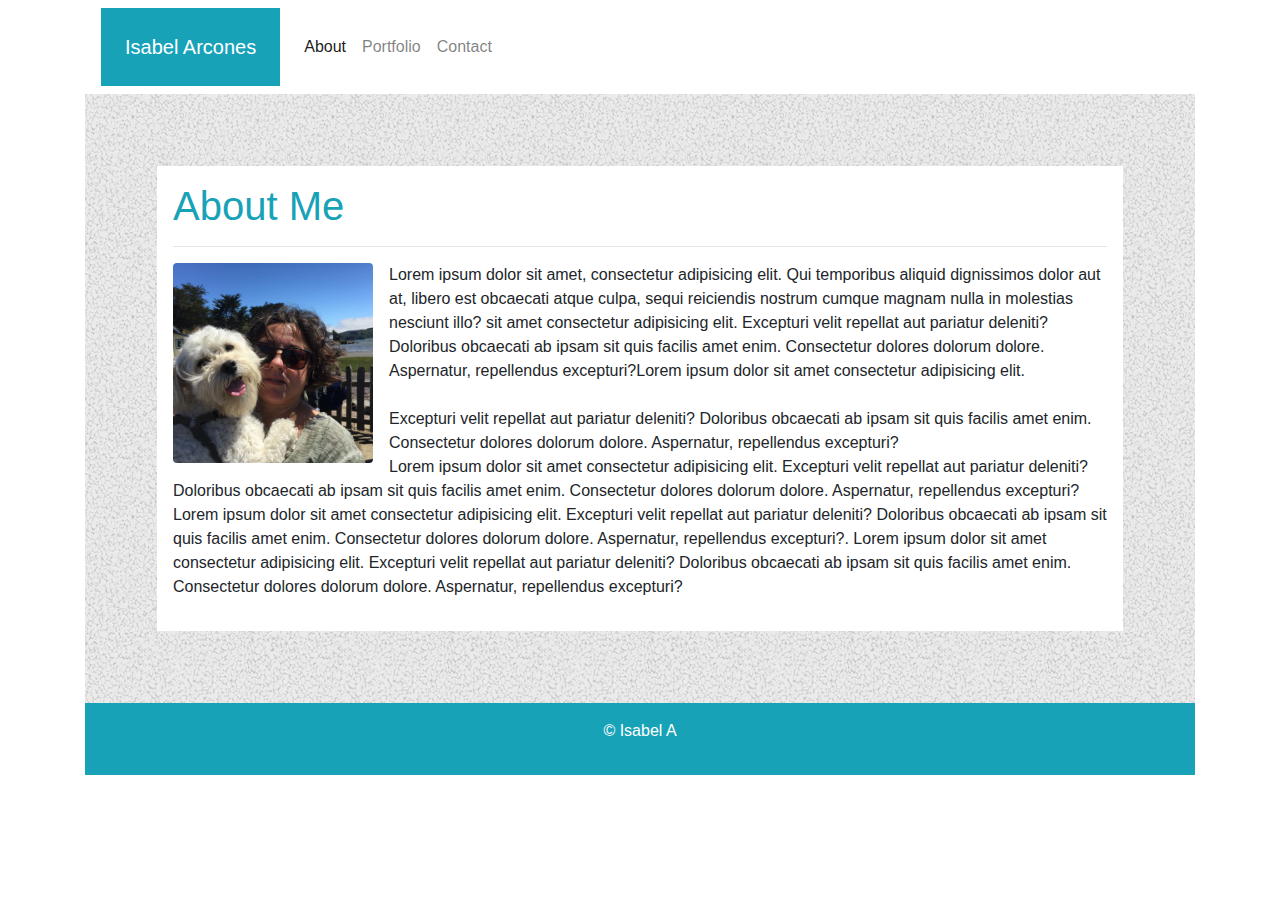
<file: index.html>
<!DOCTYPE html>
<html lang="en-us">

<head>

    <meta charset="utf-8">
    <meta name="viewport" content="width=device-width, initial-scale=1, shrink-to-fit=no">
    <title>Bootstrap-Portfolio</title>
    <link rel="stylesheet" href="./assets/css/reset.css">
    <link rel="stylesheet" href="https://maxcdn.bootstrapcdn.com/bootstrap/4.0.0/css/bootstrap.min.css">
    <link rel="stylesheet" href="./assets/css/style.css">  

</head>

<body>

    <div class="container"> 

        <nav class="navbar navbar-expand-lg navbar-light bg-white">
                <a class="navbar-brand bg-info p-4 text-white" href="#">Isabel Arcones</a>
                <button class="navbar-toggler" type="button" data-toggle="collapse" data-target="#navbarSupportedContent" aria-controls="navbarSupportedContent" aria-expanded="false" aria-label="Toggle navigation">
                  <span class="navbar-toggler-icon"></span>
                </button>
              
                <div class="collapse navbar-collapse" id="navbarSupportedContent">
                  <ul class="navbar-nav mr-auto">
                    <li class="nav-item active">
                      <a class="nav-link" href="index.html">About <span class="sr-only">(current)</span></a>
                    </li>
                    <li class="nav-item">
                      <a class="nav-link" href="portfolio.html">Portfolio</a>
                    </li>
                    <li class="nav-item dropdown">
                      
                    <a class="nav-link" href="contact.html">Contact</a>
                    </li>
                
                  </ul>
   
                </div>
              </nav>
  
        <div class="container p-4 X-content-bg">
            <div class="container-sm bg-white m-5 p-3">
                <div class="page-header text-info">
                    <h1>About Me</h1>
                    <hr>
                </div>
                <img src="./assets/images/profile-pic.JPG" width= 200px alt="" class="img-fluid  
                float-left float-sm-right float-md-left float-lg- 
                right float-xl-left mr-3 rounded">
                <p>Lorem ipsum dolor sit amet, consectetur adipisicing elit. Qui  
                temporibus aliquid dignissimos dolor aut at, libero est   
                obcaecati atque culpa, sequi reiciendis nostrum cumque magnam  
                nulla in molestias nesciunt illo?
                sit amet consectetur adipisicing elit. Excepturi velit repellat aut pariatur deleniti? Doloribus obcaecati ab ipsam sit quis facilis amet enim. Consectetur dolores dolorum dolore. Aspernatur, repellendus excepturi?Lorem ipsum dolor sit amet consectetur adipisicing elit.
                <br><br>
                Excepturi velit repellat aut pariatur deleniti? Doloribus obcaecati ab ipsam sit quis facilis amet enim. Consectetur dolores dolorum dolore. Aspernatur, repellendus excepturi?
                <br>
                Lorem ipsum dolor sit amet consectetur adipisicing elit. Excepturi velit repellat aut pariatur deleniti? Doloribus obcaecati ab ipsam sit quis facilis amet enim. Consectetur dolores dolorum dolore. Aspernatur, repellendus excepturi?
                <br>
                Lorem ipsum dolor sit amet consectetur adipisicing elit. Excepturi velit repellat aut pariatur deleniti? Doloribus obcaecati ab ipsam sit quis facilis amet enim. Consectetur dolores dolorum dolore. Aspernatur, repellendus excepturi?. Lorem ipsum dolor sit amet consectetur adipisicing elit. Excepturi velit repellat aut pariatur deleniti? Doloribus obcaecati ab ipsam sit quis facilis amet enim. Consectetur dolores dolorum dolore. Aspernatur, repellendus excepturi?</p>
            </div>  

        </div>
            
        <div class="footer text-center text-white bg-info pt-3 pb-3">
                <p>&copy; Isabel A</p>
        </div>
    </div>


    <!-- JAVASCRIPT -->
    <script src="https://code.jquery.com/jquery-3.2.1.slim.min.js" integrity="sha384-KJ3o2DKtIkvYIK3UENzmM7KCkRr/rE9/Qpg6aAZGJwFDMVNA/GpGFF93hXpG5KkN" crossorigin="anonymous"></script>
    <script src="https://cdnjs.cloudflare.com/ajax/libs/popper.js/1.12.9/umd/popper.min.js" integrity="sha384-ApNbgh9B+Y1QKtv3Rn7W3mgPxhU9K/ScQsAP7hUibX39j7fakFPskvXusvfa0b4Q" crossorigin="anonymous"></script>
    <script src="https://maxcdn.bootstrapcdn.com/bootstrap/4.0.0/js/bootstrap.min.js" integrity="sha384-JZR6Spejh4U02d8jOt6vLEHfe/JQGiRRSQQxSfFWpi1MquVdAyjUar5+76PVCmYl" crossorigin="anonymous"></script>
</body>
</html>
</file>
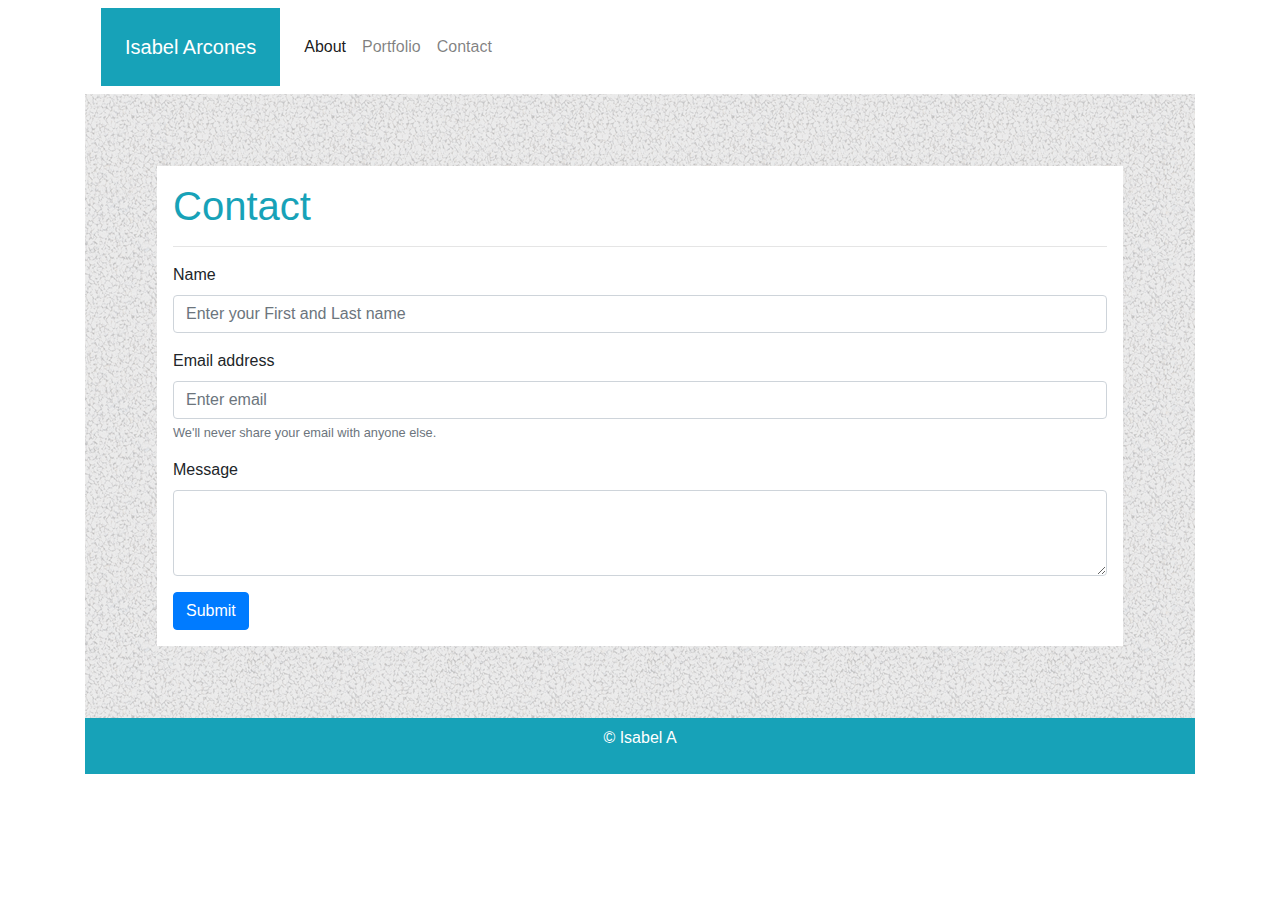
<file: contact.html>
<!DOCTYPE html>
<html lang="en-us">

<head>

    <meta charset="utf-8">
    <meta name="viewport" content="width=device-width, initial-scale=1, shrink-to-fit=no">
    <title>Bootstrap-Portfolio</title>
    <link rel="stylesheet" href="./assets/css/reset.css">
    <link rel="stylesheet" href="https://maxcdn.bootstrapcdn.com/bootstrap/4.0.0/css/bootstrap.min.css">
    <link rel="stylesheet" href="./assets/css/style.css">  

</head>

<body>

    <div class="container"> 

        <nav class="navbar navbar-expand-lg navbar-light bg-white">
            <a class="navbar-brand bg-info p-4 text-white" href="#">Isabel Arcones</a>
            <button class="navbar-toggler" type="button" data-toggle="collapse" data-target="#navbarSupportedContent" aria-controls="navbarSupportedContent" aria-expanded="false" aria-label="Toggle navigation">
              <span class="navbar-toggler-icon"></span>
            </button>
          
            <div class="collapse navbar-collapse" id="navbarSupportedContent">
              <ul class="navbar-nav mr-auto">
                <li class="nav-item active">
                  <a class="nav-link" href="index.html">About <span class="sr-only">(current)</span></a>
                </li>
                <li class="nav-item">
                  <a class="nav-link" href="portfolio.html">Portfolio</a>
                </li>
                <li class="nav-item dropdown">
                  
                <a class="nav-link" href="contact.html">Contact</a>
                </li>
            
              </ul>

            </div>
          </nav>
  
        <div class="container p-4 X-content-bg">
            <div class="container-sm bg-white m-5 p-3">
                <div class="page-header text-info">
                    <h1>Contact</h1>
                    <hr>
                </div>
                <form>
                    <div class="form-group">
                        <label for="InputName">Name</label>
                        <input type="Name" class="form-control" id="InputName" aria-describedby="nameHelp" placeholder="Enter your First and Last name">
                    </div>
                    <div class="form-group">
                        <label for="InputEmail">Email address</label>
                        <input type="email" class="form-control" id="InputEmail" aria-describedby="emailHelp" placeholder="Enter email">
                        <small id="emailHelp" class="form-text text-muted">We'll never share your email with anyone else.</small>
                    </div>
                        <div class="form-group">
                        <label for="InputMessage">Message</label>
                        <textarea class="form-control" id="InputMessage" rows="3"></textarea>
                        </div>
                        
                    <button type="submit" class="btn btn-primary">Submit</button>
                </form>
            </div>  
        </div>
        
        <div class="footer text-center text-white bg-info pt-2 pb-2">
                <p>&copy; Isabel A</p>
        </div>
    </div>

<!-- JAVASCRIPT -->
<script src="https://code.jquery.com/jquery-3.2.1.slim.min.js" integrity="sha384-KJ3o2DKtIkvYIK3UENzmM7KCkRr/rE9/Qpg6aAZGJwFDMVNA/GpGFF93hXpG5KkN" crossorigin="anonymous"></script>
<script src="https://cdnjs.cloudflare.com/ajax/libs/popper.js/1.12.9/umd/popper.min.js" integrity="sha384-ApNbgh9B+Y1QKtv3Rn7W3mgPxhU9K/ScQsAP7hUibX39j7fakFPskvXusvfa0b4Q" crossorigin="anonymous"></script>
<script src="https://maxcdn.bootstrapcdn.com/bootstrap/4.0.0/js/bootstrap.min.js" integrity="sha384-JZR6Spejh4U02d8jOt6vLEHfe/JQGiRRSQQxSfFWpi1MquVdAyjUar5+76PVCmYl" crossorigin="anonymous"></script>

</body>
</html>
</file>
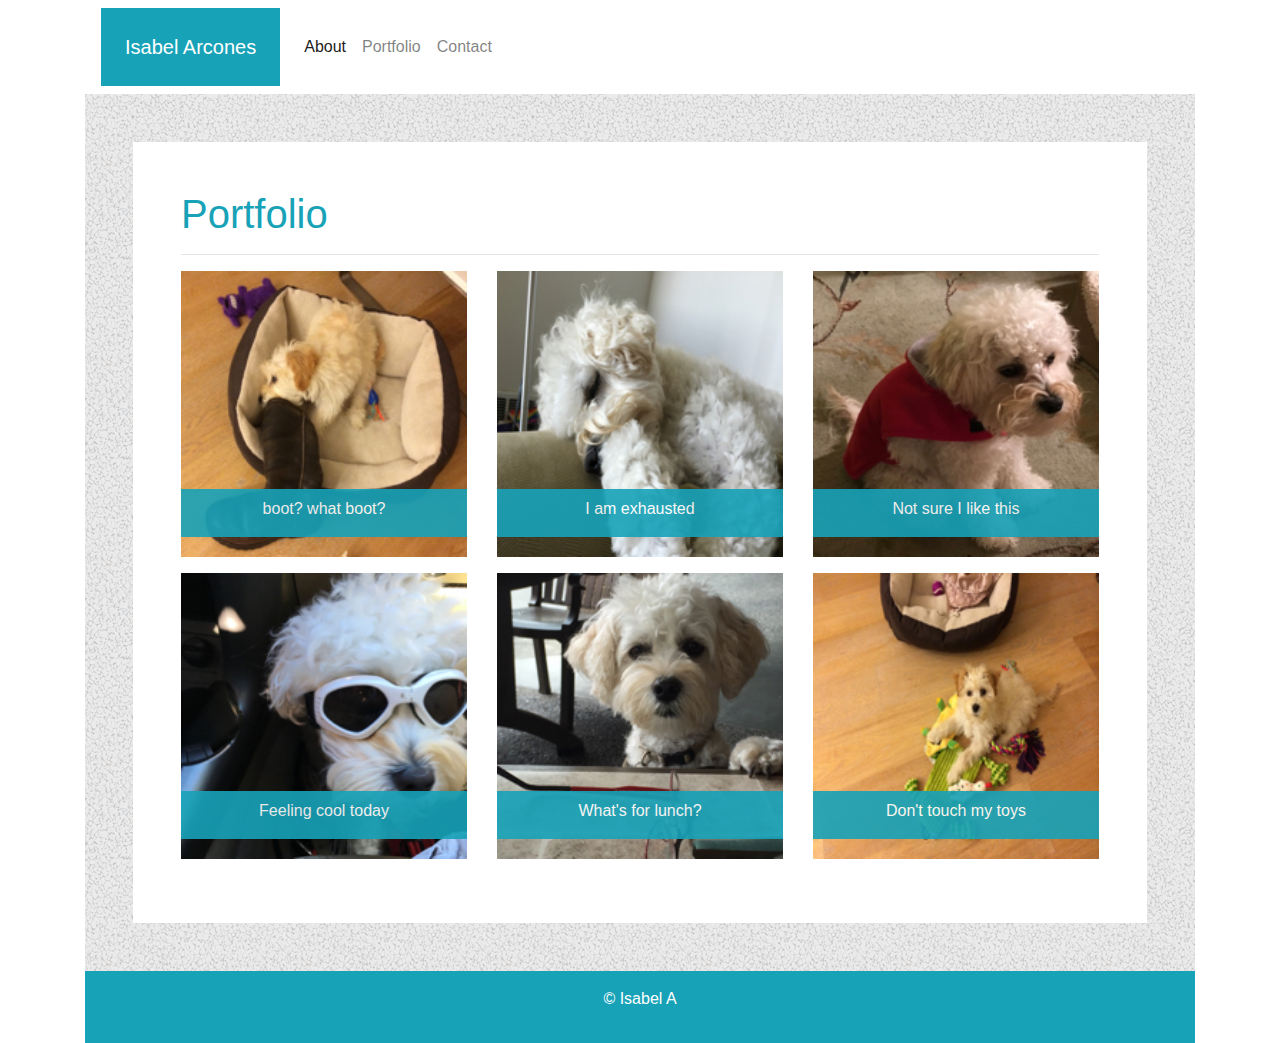
<file: portfolio.html>
<!DOCTYPE html>
<html lang="en-us">

<head>

    <meta charset="utf-8">
    <meta name="viewport" content="width=device-width, initial-scale=1, shrink-to-fit=no">
    <title>Bootstrap-Portfolio</title>
    <link rel="stylesheet" href="./assets/css/reset.css">
    <link rel="stylesheet" href="https://maxcdn.bootstrapcdn.com/bootstrap/4.0.0/css/bootstrap.min.css">
    <link rel="stylesheet" href="./assets/css/style.css">  

</head>

<body>
    <div class="container"> 

        <nav class="navbar navbar-expand-lg navbar-light bg-white">
            <a class="navbar-brand bg-info p-4 text-white" href="#">Isabel Arcones</a>
            <button class="navbar-toggler" type="button" data-toggle="collapse" data-target="#navbarSupportedContent" aria-controls="navbarSupportedContent" aria-expanded="false" aria-label="Toggle navigation">
              <span class="navbar-toggler-icon"></span>
            </button>
          
            <div class="collapse navbar-collapse" id="navbarSupportedContent">
              <ul class="navbar-nav mr-auto">
                <li class="nav-item active">
                  <a class="nav-link" href="index.html">About <span class="sr-only">(current)</span></a>
                </li>
                <li class="nav-item">
                  <a class="nav-link" href="portfolio.html">Portfolio</a>
                </li>
                <li class="nav-item dropdown">
                  
                <a class="nav-link" href="contact.html">Contact</a>
                </li>
            
              </ul>

            </div>
          </nav>
  
        <div class="container p-5 X-content-bg">
            
            <div class="container bg-white p-5">

                <div class="page-header text-info">
                    <h1>Portfolio</h1>
                    <hr>
                </div>

                <div class="row">
                    <div class="col-md-4 mb-3">
                        <div class="thumbnail">
                            <img src="./assets/images/1-1.jpg" alt="1-1.jpg" style="width:100%">
                            <div class="caption X-banner bg-info text-center text-white pt-2">
                                <p>boot? what boot?</p>
                            </div>
                        </div>
                    </div>
                    <div class="col-md-4 mb-3">
                        <div class="thumbnail">
                            <img src="./assets/images/2-1.jpg" alt="2-1.jpg" style="width:100%">
                            <div class="caption X-banner bg-info text-center text-white pt-2">
                                <p>I am exhausted</p>
                            </div>
                        </div>
                    </div>
                    <div class="col-md-4 mb-3">
                        <div class="thumbnail">
                            <img src="./assets/images/3-1.jpg" alt="3-1.jpg" style="width:100%">
                            <div class="caption X-banner bg-info text-center text-white pt-2">
                                <p>Not sure I like this</p>
                            </div>
                        </div>
                    </div>
                </div>
                <div class="row">
                    <div class="col-md-4 mb-3">
                        <div class="thumbnail">
                            <img src="./assets/images/4-1.jpg" alt="4-1.jpg" style="width:100%">
                            <div class="caption X-banner bg-info text-center text-white pt-2">
                                <p>Feeling cool today</p>
                            </div>
                        </div>
                    </div>
                    <div class="col-md-4 mb-3">
                        <div class="thumbnail">
                            <img src="./assets/images/5-1.jpg" alt="5-1.jpg" style="width:100%">
                            <div class="caption X-banner bg-info text-center text-white pt-2">
                                <p>What's for lunch?</p>
                            </div>
                        </div>
                    </div>
                    <div class="col-md-4 mb-3">
                        <div class="thumbnail">
                            <img src="./assets/images/7-1.jpg" alt="6-1.jpg" style="width:100%">
                            <div class="caption X-banner bg-info text-center text-white pt-2">
                                <p>Don't touch my toys</p>
                            </div>
                        </div>
                    </div>
                </div>
            </div> 
                 
        </div>

        <div class="footer text-center text-white bg-info pt-3 pb-3">
            <p>&copy; Isabel A</p>
        </div>    

        
    </div>
    
<!-- JAVASCRIPT -->
<script src="https://code.jquery.com/jquery-3.2.1.slim.min.js" integrity="sha384-KJ3o2DKtIkvYIK3UENzmM7KCkRr/rE9/Qpg6aAZGJwFDMVNA/GpGFF93hXpG5KkN" crossorigin="anonymous"></script>
<script src="https://cdnjs.cloudflare.com/ajax/libs/popper.js/1.12.9/umd/popper.min.js" integrity="sha384-ApNbgh9B+Y1QKtv3Rn7W3mgPxhU9K/ScQsAP7hUibX39j7fakFPskvXusvfa0b4Q" crossorigin="anonymous"></script>
<script src="https://maxcdn.bootstrapcdn.com/bootstrap/4.0.0/js/bootstrap.min.js" integrity="sha384-JZR6Spejh4U02d8jOt6vLEHfe/JQGiRRSQQxSfFWpi1MquVdAyjUar5+76PVCmYl" crossorigin="anonymous"></script>
</body>
</html>
</file>
<file: assets/css/style.css>
.X-content-bg {
    background-image: url("../images/gravel.png");
    background-repeat: repeat;
}

.thumbnail {
    position: relative;
}

.X-banner {
    bottom: 20px;
    position: absolute;
    width: 100%;
    opacity: .9;
}
</file>
